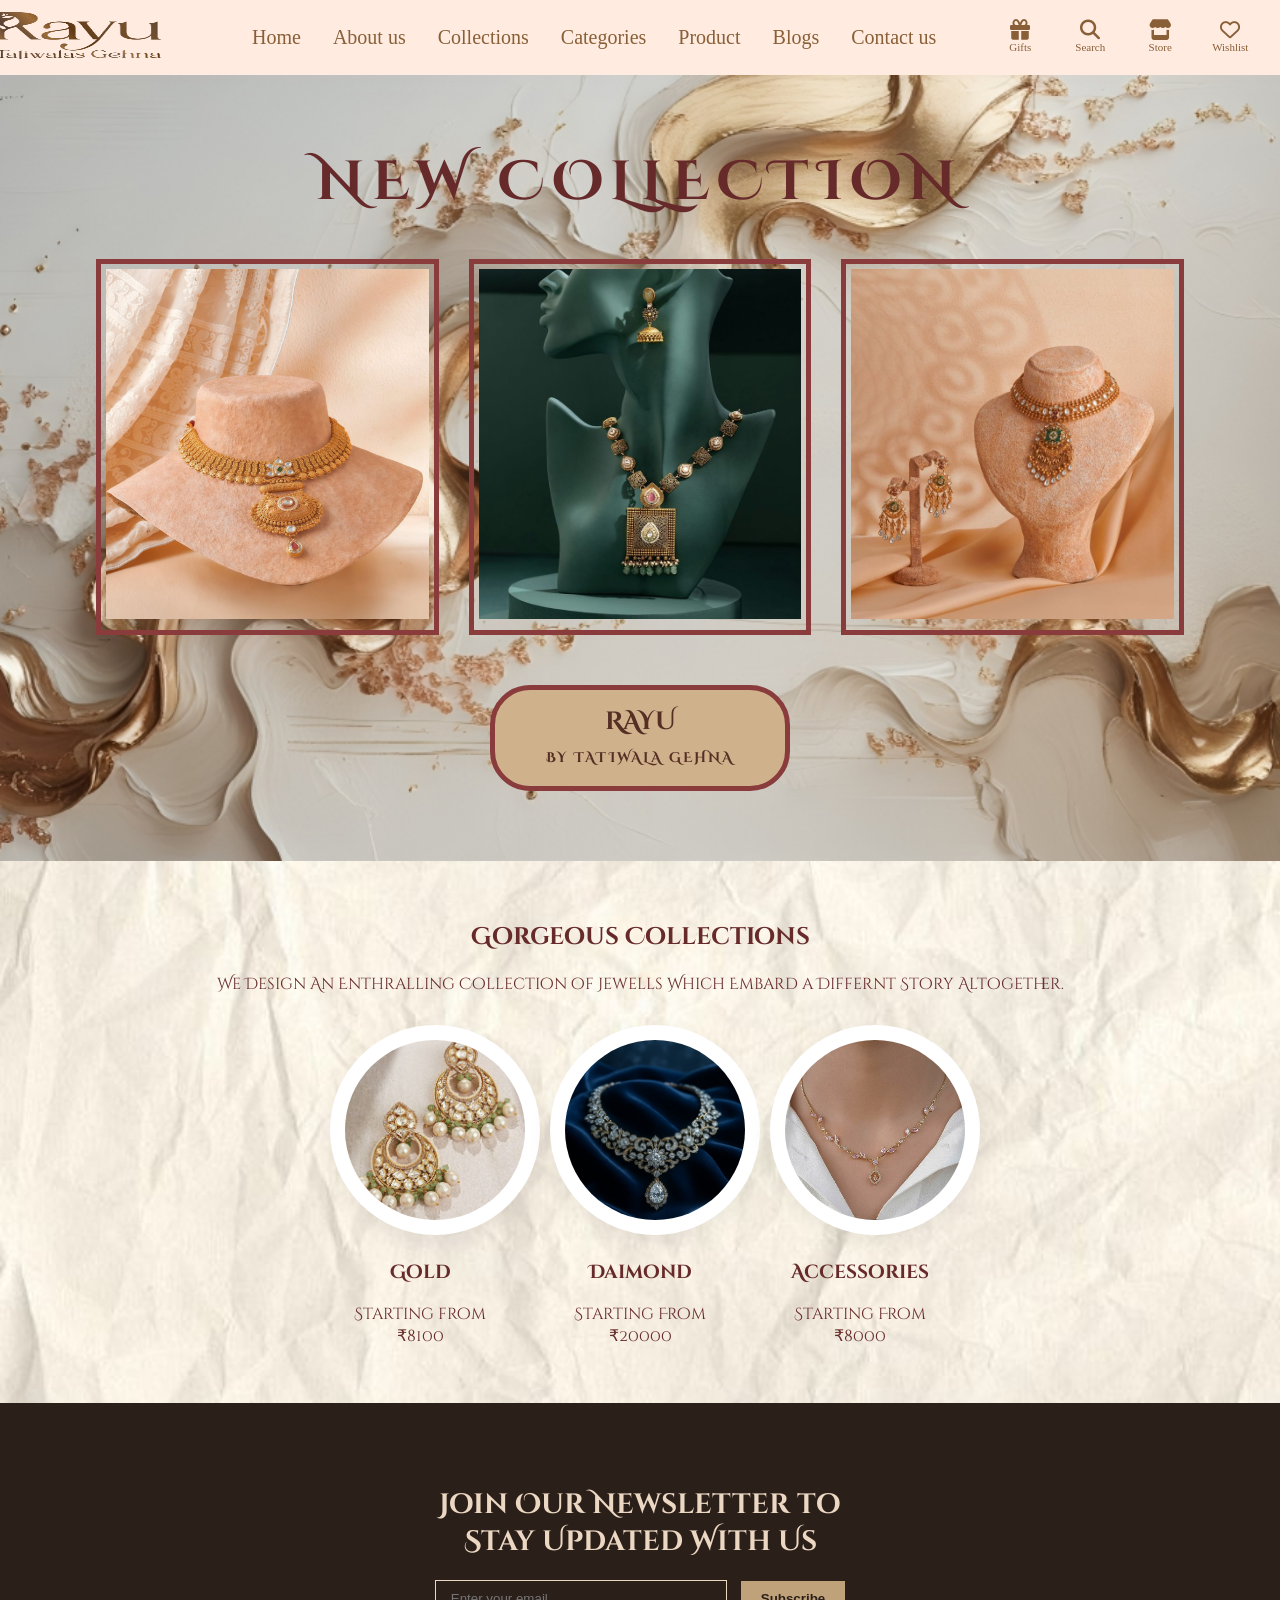
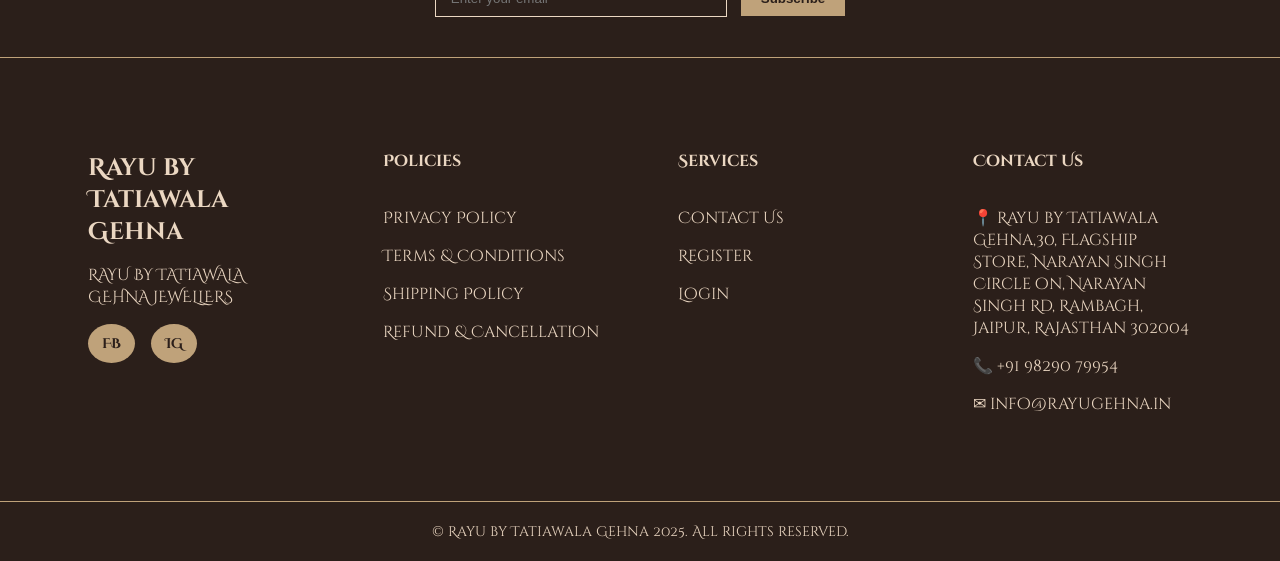
<file: index.html>
<!DOCTYPE html>
<html lang="en">
<head>
    <meta charset="UTF-8">
    <meta name="viewport" content="width=device-width, initial-scale=1.0">
    <title>Rayu By Tatiawala</title>
    <link rel="stylesheet" href="rayu.css">
    <link rel="icon" type="image/png" href="favicon/favicon-96x96.png" sizes="96x96" />
<link rel="icon" type="image/svg+xml" href="favicon/favicon.svg" />
<link rel="shortcut icon" href="favicon/favicon.ico" />
<link rel="apple-touch-icon" sizes="180x180" href="favicon/apple-touch-icon.png" />
<link rel="manifest" href="favicon/site.webmanifest" />
<link rel="stylesheet" href="https://cdnjs.cloudflare.com/ajax/libs/font-awesome/6.5.0/css/all.min.css">
<link href="https://fonts.googleapis.com/css2?family=Cinzel+Decorative&display=swap" rel="stylesheet">
</head>
<body>
     <div class="container">
        <div class="row">
            <div class="box"><img src="images/rayu-removebg-preview.png"alt="Rayu Logo"></div>
            <div class="box">
                <ul>
                    <li><a href="#">Home</a></li>
                    <li><a href="#">About us</a></li>
                    <li><a href="#">Collections</a></li>
                    <li><a href="#">Categories</a></li>
                    <li><a href="#">Product</a></li>
                    <li><a href="#">Blogs</a></li>
                    <li><a href="#">Contact us</a></li>
                </ul>
            </div>
            <div class="box icons-box">
            <ul class="icon-menu">
                <li>
                    <a href="#">
                        <i class="fa-solid fa-gift"></i>
                        <span>Gifts</span>
                    </a>
                </li>

                <li>
                    <a href="#">
                        <i class="fa-solid fa-magnifying-glass"></i>
                        <span>Search</span>
                    </a>
                </li>

                <li>
                    <a href="#">
                        <i class="fa-solid fa-store"></i>
                        <span>Store</span>
                    </a>
                </li>

                <li>
                    <a href="#">
                        <i class="fa-regular fa-heart"></i>
                        <span>Wishlist</span>
                    </a>
                </li>

                <li>
                    <a href="#">
                        <i class="fa-solid fa-cart-shopping"></i>
                        <span>Cart</span>
                    </a>
                </li>
            </ul>
        </div>
    </div>
</div>
<section class="collection-section">

    <div class="collection-heading">
        NEW COLLECTION
    </div>

    <div class="collection-grid">

        <!-- 1st Product -->
        <div class="collection-item">
            <img src="images/j2.jpg" alt="Product 1">
        </div>

        <!-- Center Product -->
        <div class="collection-item">
            <img src="images/j3.jpg" alt="Product 2">
        </div>

        <!-- 3rd Product -->
        <div class="collection-item">
            <img src="images/j1.jpg" alt="Product 3">
        </div>

    </div>

    <div class="collection-badge">
        <span>RAYU</span><br>
        <small>BY TATIWALA GEHNA</small>
    </div>

</section>

<section class="collection-box">
    <h2>Gorgeous Collections</h2>
    <p>We Design An Enthralling Collection of Jewells Which Embard a Differnt Story Altogether.</p>
    <div class="items">
        <div class="b1">
        <img src="images/Royal Kundan Polki Chand Baali Earring - White.jpg" alt="">
        <h3>Gold</h3>
        <p>Starting from ₹8100</p>
        </div>
        <div class="b1">
            <img src="images/Necklace Ai.jpg" alt="">
            <h3>Daimond</h3>
            <p>Starting From ₹20000</p>
        </div>
        <div class="b1">
            <img src="images/download (4).jpg" alt="">
            <h3>Accessories</h3>
            <p>Starting From ₹8000</p>
        </div>
    </div>
</section>
<footer class="rtg-line">
    <div class="footer-newsletter">
        <h2>Join Our Newsletter to<br>Stay Updated With Us</h2>
        <div class="newsletter-box">
            <input type="email" placeholder="Enter your email">
            <button value="button">Subscribe</button>
        </div>
    </div>
    <div class="footer-main">
        <div class="footer-col">
            <h3 class="brand">Rayu by Tatiawala Gehna</h3>
            <p>RAYU BY TATIAWALA GEHNA JEWELLERS</p>
            <div class="social-icons">
                <a href="https://www.facebook.com/TGJaipur/" target="_blank" class="fb">FB</a>
                <a href="https://www.instagram.com/rayubytatiwalasgehna/?hl=en" target="_blank" class="ig">IG</a>
            </div>
        </div>
        <div class="footer-col">
            <h4>Policies</h4>
            <p>Privacy Policy</p>
            <p>Terms & Conditions</p>
            <p>Shipping Policy</p>
            <p>Refund & Cancellation</p>
        </div>
        <div class="footer-col">
            <h4>Services</h4>
            <p>Contact Us</p>
            <p>Register</p>
            <p>Login</p>
        </div>
        <div class="footer-col">
            <h4>Contact Us</h4>
            <p>📍 Rayu by Tatiawala Gehna,30, Flagship Store, Narayan Singh Circle on, Narayan Singh Rd, Rambagh, Jaipur, Rajasthan 302004</p>
            <p>📞 +91 98290 79954</p>
            <p>✉ info@rayugehna.in</p>
        </div>
    </div>
    <div class="footer-bottom">
        © Rayu by Tatiawala Gehna 2025. All rights reserved.
    </div>
</footer>
</body>
</html>
</file>
<file: rayu.css>
body {
    width: 100%;
    height: 100%;
    margin: 0;
    padding: 0;
    overflow-x: hidden;
}
.container
{
    height:100px;
    background: #FFEBE0;
    display: flex;
    justify-content: center;
    align-items: center;
}
.row
{
    height:60px;
    width:1370px;
    display:flex;
    justify-content: space-between;
    align-items: center;
}
.box
{
    display: inline-block;
}
.container .row .box img
{
    width: 227px;
    height: 56px;
    display: inline-block;
    margin-right: 20px;
}
.box ul
{
    list-style-type: none;
    white-space: nowrap ;
}
.box ul li{
    display: inline-block;
    padding-left: 10px;
}
.box ul li a{
    text-decoration: none;
    font-size: 20px;
    color: white;
    color: #895F37;
    margin-right: 18px;
}
ul li a:hover{
    text-decoration: none #D3BAA4;
    font-size: 22px;
}
.box ul li i
{
    color: #895F37;
}
.icon-menu {
    list-style: none;
    display: flex;
    gap: 20px;
    align-items: center;
    gap: 10px ;
}

.icon-menu li a {
    text-decoration: none;
    color: #895F37;
    display: flex;
    flex-direction: column;
    align-items: center;
}

.icon-menu li a i {
    font-size: 22px;
    color: #895F37;
    margin-bottom: 3px;
}

.icon-menu li a span {
    font-size: 12px;
}
/* 1) GOLD HOVER EFFECT */
.box ul li a:hover {
    color: #D4A017;
}

.icon-menu li a:hover i,
.icon-menu li a:hover span {
    color: #D4A017;
}


/* 2) SMOOTH UNDERLINE ANIMATION */
.box ul li a {
    position: relative;
    padding-bottom: 3px;
}

.box ul li a::after {
    content: '';
    position: absolute;
    width: 0%;
    height: 2px;
    bottom: 0;
    left: 0;
    background-color: #D4A017;
    transition: width 0.3s ease;
}

.box ul li a:hover::after {
    width: 100%;
}


/* 3) STICKY NAVBAR */
.container {
    position: sticky;
    top: 0;
    z-index: 999;
}


/* 4) REDUCE NAVBAR HEIGHT – CLEAN LOOK */
.container {
    height: 75px; /* smaller */
}

.row {
    height: 50px; /* smaller */
}


/* 5) ICON LABEL IMPROVEMENTS */
.icon-menu li {
    width: 50px; /* equal width */
    text-align: center;
}

.icon-menu li a i {
    font-size: 20px;
}

.icon-menu li a span {
    font-size: 11px;
    margin-top: -2px;
}
/* FULL SECTION BACKGROUND */
.collection-section {
    width: 100%;
    padding: 70px 0;
    background-image: url("images/bg.png"); /* your background */
    background-size: cover;
    background-position: center;
    text-align: center;
}

/* HEADING STYLE */
.collection-heading {
    font-size: 55px;
    color: #662a2a; /* deep maroon like image */
    letter-spacing: 8px;
    font-weight: 700;
    margin-bottom: 40px;
}

/* 3-COLUMN GRID */
.collection-grid {
    width: 85%;
    margin: auto;
    display: flex;
    justify-content: space-between;
    gap: 30px;
}

/* PRODUCT BOXES */
.collection-item {
    flex: 1;
    border: 5px solid #8a3c3c; /* maroon border */
    padding: 5px;
}

.collection-item img {
    width: 100%;
    height: 350px;
    object-fit: cover;
}

/* BOTTOM BADGE */
.collection-badge {
    width: 250px;
    margin: 50px auto 0;
    background: #CFB18B;
    padding: 15px 20px;
    border-radius: 40px;
    font-size: 25px;
    color: #552f24;
    font-weight: 700;
    border: 5px solid #8a3c3c;
    font-family:"cinzel decorative",serif; 
}

.collection-badge small {
    font-size: 14px;
    letter-spacing: 2px;
}
section{
    font-family: "cinzel decorative",serif;
    text-align: center;
    color: #662a2a;
    background-image: url("images/Old crumpled paper texture background_ Horizontal banner 1705.jpg");

    background-repeat: no-repeat;
    background-size: 100%;
}
.collection-box
{
    padding: 40px 0;
}
.items
{
    display: flex;
    justify-content: center;
    gap: 40px;
    flex-wrap: wrap;
    margin-top: 30px;
}
.b1{
    width:180px;
}
.b1 img{
    width: 180px;
    height: 180px;
    object-fit: cover;
    border-radius: 100%;
    background: white;
    padding: 15px;
    box-shadow: 0 10px 25px rgba(0,0,0,0.08);
}
.b1 img {
    transition: transform 0.3s ease, box-shadow 0.3s ease;
}

.b1:hover img {
    transform: scale(1.08);
    box-shadow: 0 15px 30px rgba(0,0,0,0.15);
}
/* FOOTER BASE */
.rtg-line {
    background: #2B1F1A;   /* charcoal brown */
    color: #EBD7C2;        /* creamy beige */
    font-family: "Cinzel Decorative", serif;
    padding-top: 60px;
}

/* NEWSLETTER */
.footer-newsletter {
    text-align: center;
    margin-bottom: 40px;
}

.footer-newsletter h2 {
    font-size: 28px;
    margin-bottom: 20px;
}

.newsletter-box {
    margin-top: 20px;
}

.newsletter-box input {
    padding: 10px 15px;
    width: 260px;
    background: transparent;
    border: 1px solid #EBD7C2;
    color: #EBD7C2;
}
.newsletter-box button {
    padding: 10px 20px;
    margin-left: 10px;
    background: #BFA27A;
    border: none;
    color: #2B1F1A;
    cursor: pointer;
    font-weight: bold;
    transition: 
        background 0.3s ease,
        transform 0.3s ease,
        box-shadow 0.3s ease;
}

.newsletter-box button:hover {
    background: #d9bc8c;
    transform: translateY(-4px);
    box-shadow: 0 6px 15px rgba(191, 162, 122, 0.4);
}

.footer-main {
    display: flex;
    justify-content: space-around;
    padding: 50px 50px;
    flex-wrap: wrap;
    border-top: 1px solid #BFA27A;
    border-bottom: 1px solid #BFA27A;
    position: relative;
}

/* gold glow animation on lines */
.footer-main::before,
.footer-main::after {
    content: "";
    position: absolute;
    left: 0;
    width: 100%;
    height: 1px;
    background: linear-gradient(to right, transparent, #BFA27A, transparent);
    opacity: 0.3;
}

.footer-main::before {
    top: -1px;
}

.footer-main::after {
    bottom: -1px;
    animation: glowline 4s infinite linear;
}

@keyframes glowline {
    0% { opacity: 0.2; }
    50% { opacity: 1; }
    100% { opacity: 0.2; }
}

/* MAIN FOOTER COLUMNS */


.footer-col {
    width: 220px;
    margin: 20px;
}

.brand {
    font-size: 24px;
    margin-bottom: 15px;
}
/* SOCIAL ICONS — UPGRADED */
.social-icons a {
    display: inline-block;
    background: #BFA27A;
    color: #2B1F1A;
    padding: 10px 14px;
    border-radius: 50%;
    text-decoration: none;
    margin-right: 12px;
    font-weight: bold;
    font-size: 14px;
    position: relative;
    overflow: hidden;
    transition: 
        transform 0.3s ease,
        box-shadow 0.3s ease,
        background 0.3s ease;
}

/* Hover effects */
.social-icons a:hover {
    transform: translateY(-6px) scale(1.1);
    box-shadow: 0 8px 18px rgba(191, 162, 122, 0.6);
    background: #d9bc8c;
}

/* Shine line effect */
.social-icons a::after {
    content: "";
    position: absolute;
    top: -100%;
    left: -100%;
    width: 200%;
    height: 200%;
    background: linear-gradient(
        120deg,
        transparent,
        rgba(255, 255, 255, 0.5),
        transparent
    );
    transform: rotate(25deg);
    opacity: 0;
    transition: opacity 0.4s ease;
}

/* Shine on hover */
.social-icons a:hover::after {
    opacity: 1;
    animation: shine 0.6s linear forwards;
}

@keyframes shine {
    0% {
        transform: translate(-150%, -150%) rotate(25deg);
    }
    100% {
        transform: translate(150%, 150%) rotate(25deg);
    }
}

/* BOTTOM STRIP */
.footer-bottom {
    text-align: center;
    padding: 20px 0;
    font-size: 14px;
    color: #EBD7C2;
}
/* UNDERLINE EFFECT ON TITLES */
.footer-col h4 {
    position: relative;
    display: inline-block;
    margin-bottom: 15px;
    padding-bottom: 4px;
    cursor: default;
}

.footer-col h4::after {
    content: "";
    position: absolute;
    left: 0;
    bottom: 0;
    height: 2px;
    width: 0%;
    background: #BFA27A;
    transition: width 0.4s ease;
}

.footer-col h4:hover::after {
    width: 100%;
}
</file>
